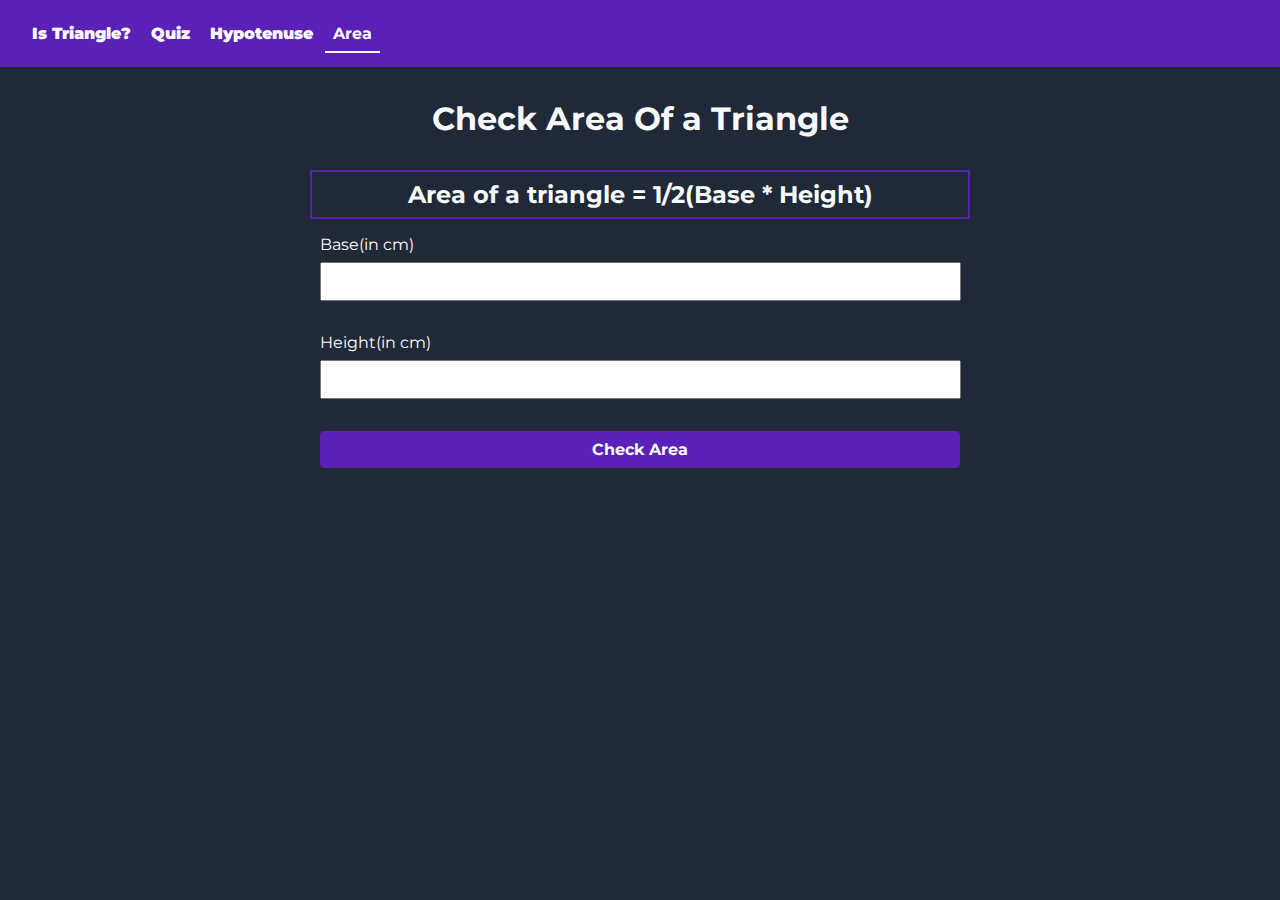
<file: area.html>
<!DOCTYPE html>
<html lang="en">
  <head>
    <meta charset="UTF-8" />
    <meta http-equiv="X-UA-Compatible" content="IE=edge" />
    <meta name="viewport" content="width=device-width, initial-scale=1.0" />
    <link rel="stylesheet" href="style.css" />
    <link
      rel="icon"
      href="https://emojipedia-us.s3.dualstack.us-west-1.amazonaws.com/thumbs/240/apple/285/red-triangle-pointed-up_1f53a.png"
    />
    <title>Area</title>
  </head>
  <body>
    <nav>
      <a href="index.html">Is Triangle?</a>
      <a href="quiz.html">Quiz</a>
      <a href="hypotenuse.html">Hypotenuse</a>
      <a href="area.html" class="item-active">Area</a>
    </nav>
    <h1 class="heading">Check Area Of a Triangle</h1>
    <h2 class="formula">Area of a triangle = 1/2(Base * Height)</h2>
    <div class="angle-container">
      <div class="input-container">
        <label for="base"
          >Base(in cm)
          <input class="area-input" id="base" />
        </label>
      </div>
      <div class="input-container">
        <label for="height"
          >Height(in cm)
          <input class="area-input" id="height" />
        </label>
      </div>
      <button id="area-btn" class="btn">Check Area</button>
    </div>
    <h2 id="area-output" class="output"></h2>
    <script src="area.js"></script>
  </body>
</html>
</file>
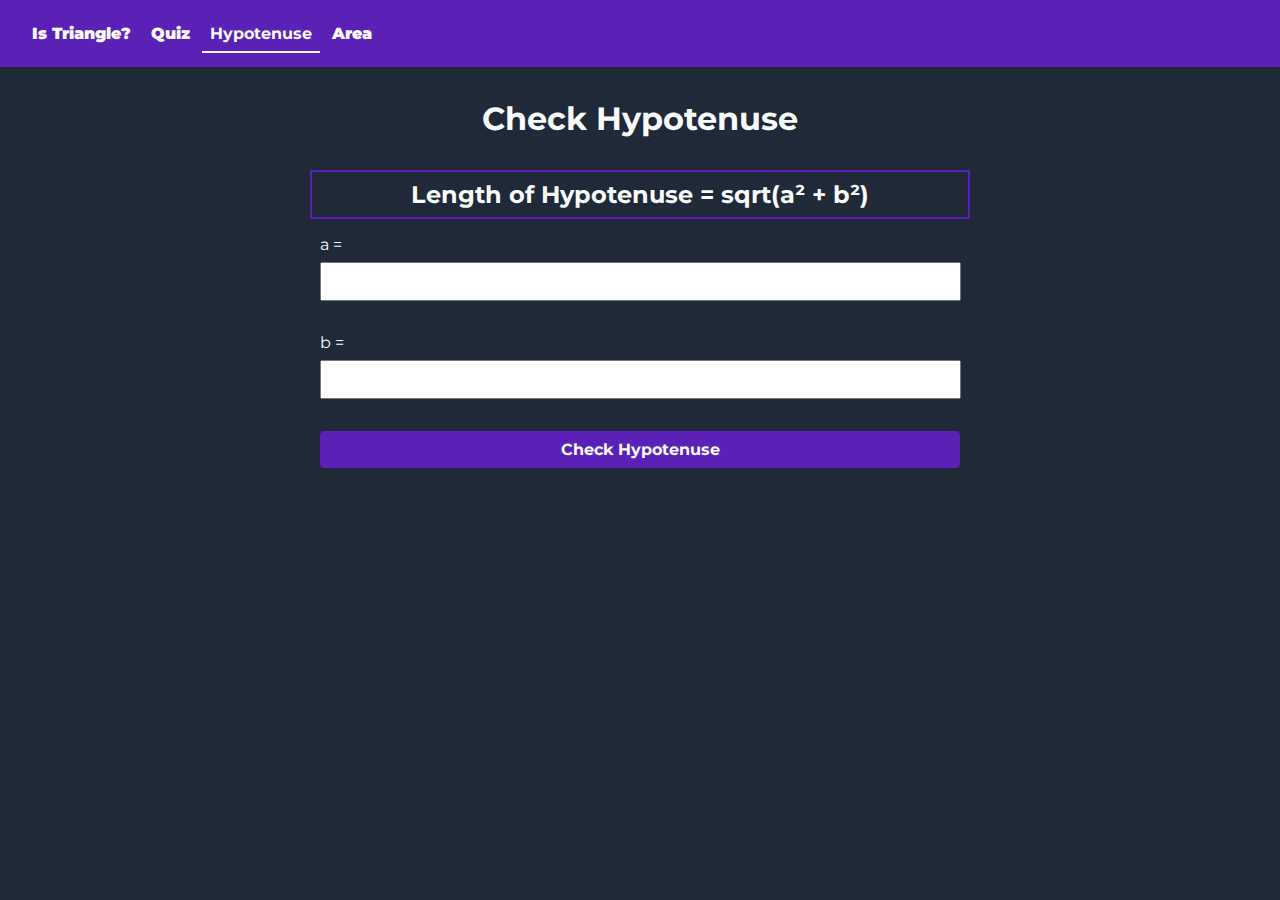
<file: hypotenuse.html>
<!DOCTYPE html>
<html lang="en">
  <head>
    <meta charset="UTF-8" />
    <meta http-equiv="X-UA-Compatible" content="IE=edge" />
    <meta name="viewport" content="width=device-width, initial-scale=1.0" />
    <link rel="stylesheet" href="style.css" />
    <link
      rel="icon"
      href="https://emojipedia-us.s3.dualstack.us-west-1.amazonaws.com/thumbs/240/apple/285/red-triangle-pointed-up_1f53a.png"
    />
    <title>Hypotenuse</title>
  </head>
  <body>
    <nav>
      <a href="index.html">Is Triangle?</a>
      <a href="quiz.html">Quiz</a>
      <a href="hypotenuse.html" class="item-active">Hypotenuse</a>
      <a href="area.html">Area</a>
    </nav>
    <h1 class="heading">Check Hypotenuse</h1>
    <h2 class="formula">Length of Hypotenuse = sqrt(a² + b²)</h2>
    <div class="angle-container">
      <div class="input-container">
        <label for="a"
          >a =
          <input class="side-input" id="a" />
        </label>
      </div>
      <div class="input-container">
        <label for="b"
          >b =
          <input class="side-input" id="b" />
        </label>
      </div>
      <button id="hypotenuse-btn" class="btn">Check Hypotenuse</button>
    </div>
    <h2 id="hypotenuse-output" class="output"></h2>
    <script src="hhypotenuse.js"></script>
  </body>
</html>
</file>
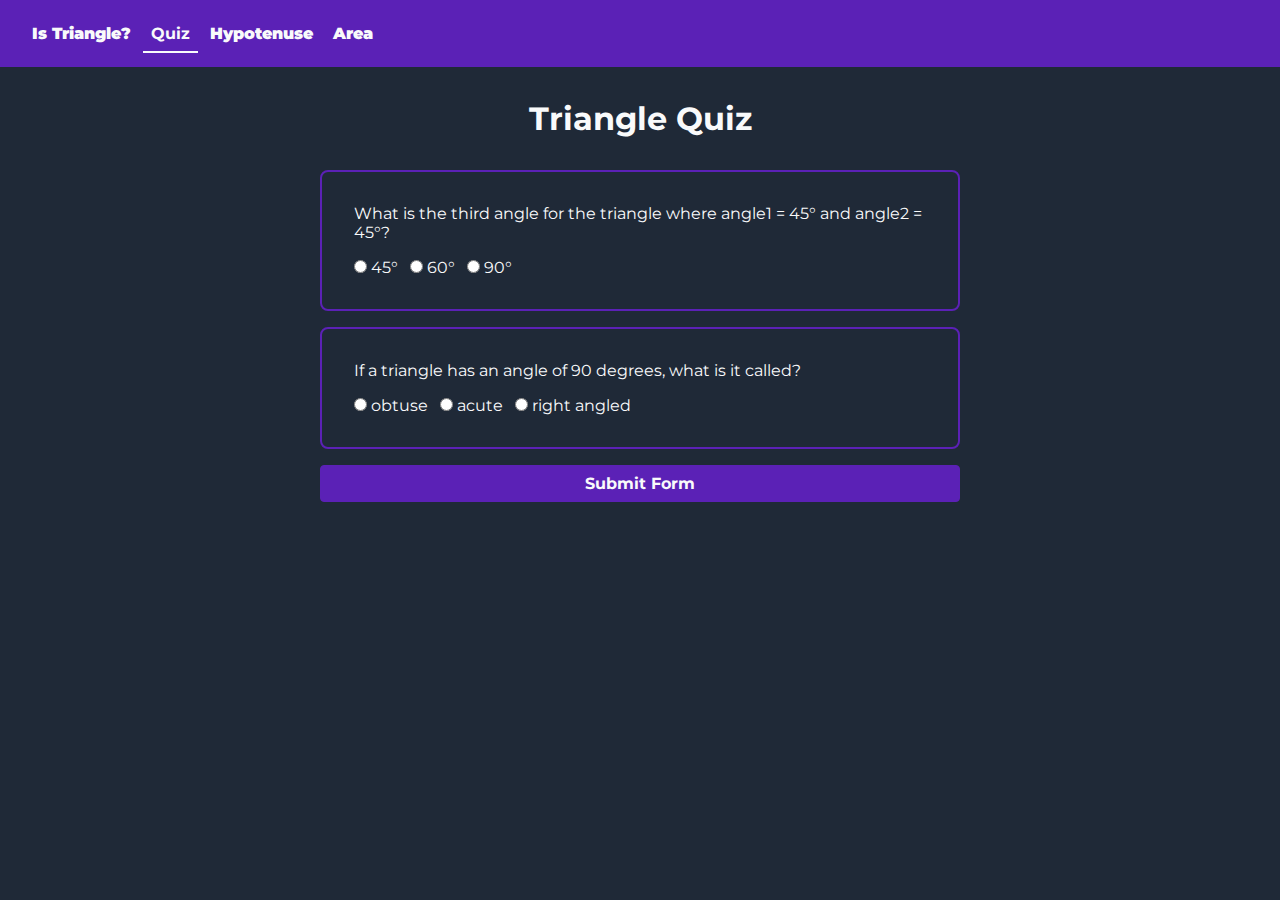
<file: quiz.html>
<!DOCTYPE html>
<html>
  <head>
    <meta charset="utf-8" />
    <meta name="viewport" content="width=device-width" />
    <title>Triangle Quiz</title>
    <link href="style.css" rel="stylesheet" type="text/css" />
    <link
      rel="icon"
      href="https://emojipedia-us.s3.dualstack.us-west-1.amazonaws.com/thumbs/240/apple/285/red-triangle-pointed-up_1f53a.png"
    />
  </head>
  <body>
    <nav>
      <a href="index.html">Is Triangle?</a>
      <a href="quiz.html" class="item-active">Quiz</a>
      <a href="hypotenuse.html">Hypotenuse</a>
      <a href="area.html">Area</a>
    </nav>
    <h1 class="heading">Triangle Quiz</h1>
    <form class="container quiz-form">
      <div class="quiz-container">
        <p>
          What is the third angle for the triangle where angle1 = 45° and angle2
          = 45°?
        </p>
        <label>
          <input required type="radio" name="options" value="45°" />
          45°
        </label>
        <label>
          <input required type="radio" name="options" value="60°" />
          60°
        </label>
        <label>
          <input required type="radio" name="options" value="90°" />
          90°
        </label>
      </div>
      <div class="quiz-container">
        <p>If a triangle has an angle of 90 degrees, what is it called?</p>
        <label>
          <input required type="radio" name="option1" value="obtuse" />
          obtuse
        </label>
        <label>
          <input required type="radio" name="option1" value="acute" />
          acute
        </label>
        <label>
          <input required type="radio" name="option1" value="right angled" />
          right angled
        </label>
      </div>
      <button id="submit-btn" class="btn" type="submit">Submit Form</button>
    </form>
    <h2 class="output"></h2>
    <script src="quiz.js"></script>
  </body>
</html>
</file>
<file: style.css>
@import url("https://fonts.googleapis.com/css2?family=Montserrat&display=swap");

* {
  --primary-color: #5b21b6;
  --background-color: #1f2937;
  --text-color: #f9fafb;
  margin: 0;
  padding: 0;
  font-family: "Montserrat", sans-serif;
}

body {
  color: var(--text-color);
  background: var(--background-color);
}

.container {
  width: 90%;
  margin: auto;
}

.heading {
  text-align: center;
  /* color: var(--primary-color); */
  margin-bottom: 2rem;
}

.quiz-container {
  padding: 2rem;
  border: 2px solid var(--primary-color);
  border-radius: 0.5rem;
  margin: 1rem 0;
}

.quiz-container p {
  margin-bottom: 1rem;
}

.quiz-container label {
  margin-right: 0.5rem;
}

.angle-container {
  width: 90%;
  margin: auto;
}

.btn {
  padding: 0.5rem;
  background: var(--primary-color);
  color: var(--text-color);
  border: 1px solid var(--primary-color);
  border-radius: 0.25rem;
  width: 100%;
  font-weight: bold;
  font-family: "Montserrat", sans-serif;
  font-size: 1rem;
}

.output {
  text-align: center;
  margin: 2rem 0;
}

.input-container {
  margin: 1rem 0;
}

.input-container input {
  padding: 0.5rem;
  font-size: 1rem;
  width: 97%;
  margin: 0.5rem 1rem 1rem 0;
}

.formula {
  text-align: center;
  width: 90%;
  margin: auto;
  padding: 0.5rem;
  border: 2px solid var(--primary-color);
}

nav {
  background: var(--primary-color);
  padding: 1.5rem;
  margin-bottom: 2rem;
}

a {
  text-decoration: none;
  color: var(--text-color);
  padding: 0.5rem;
  font-weight: 1000;
  font-size: 1rem;
}

.item-active {
  border-bottom: 2px solid;
  font-weight: bold;
}

@media only screen and (min-width: 600px) {
  .angle-container,
  .container,
  .formula {
    width: 50%;
  }
}
</file>
